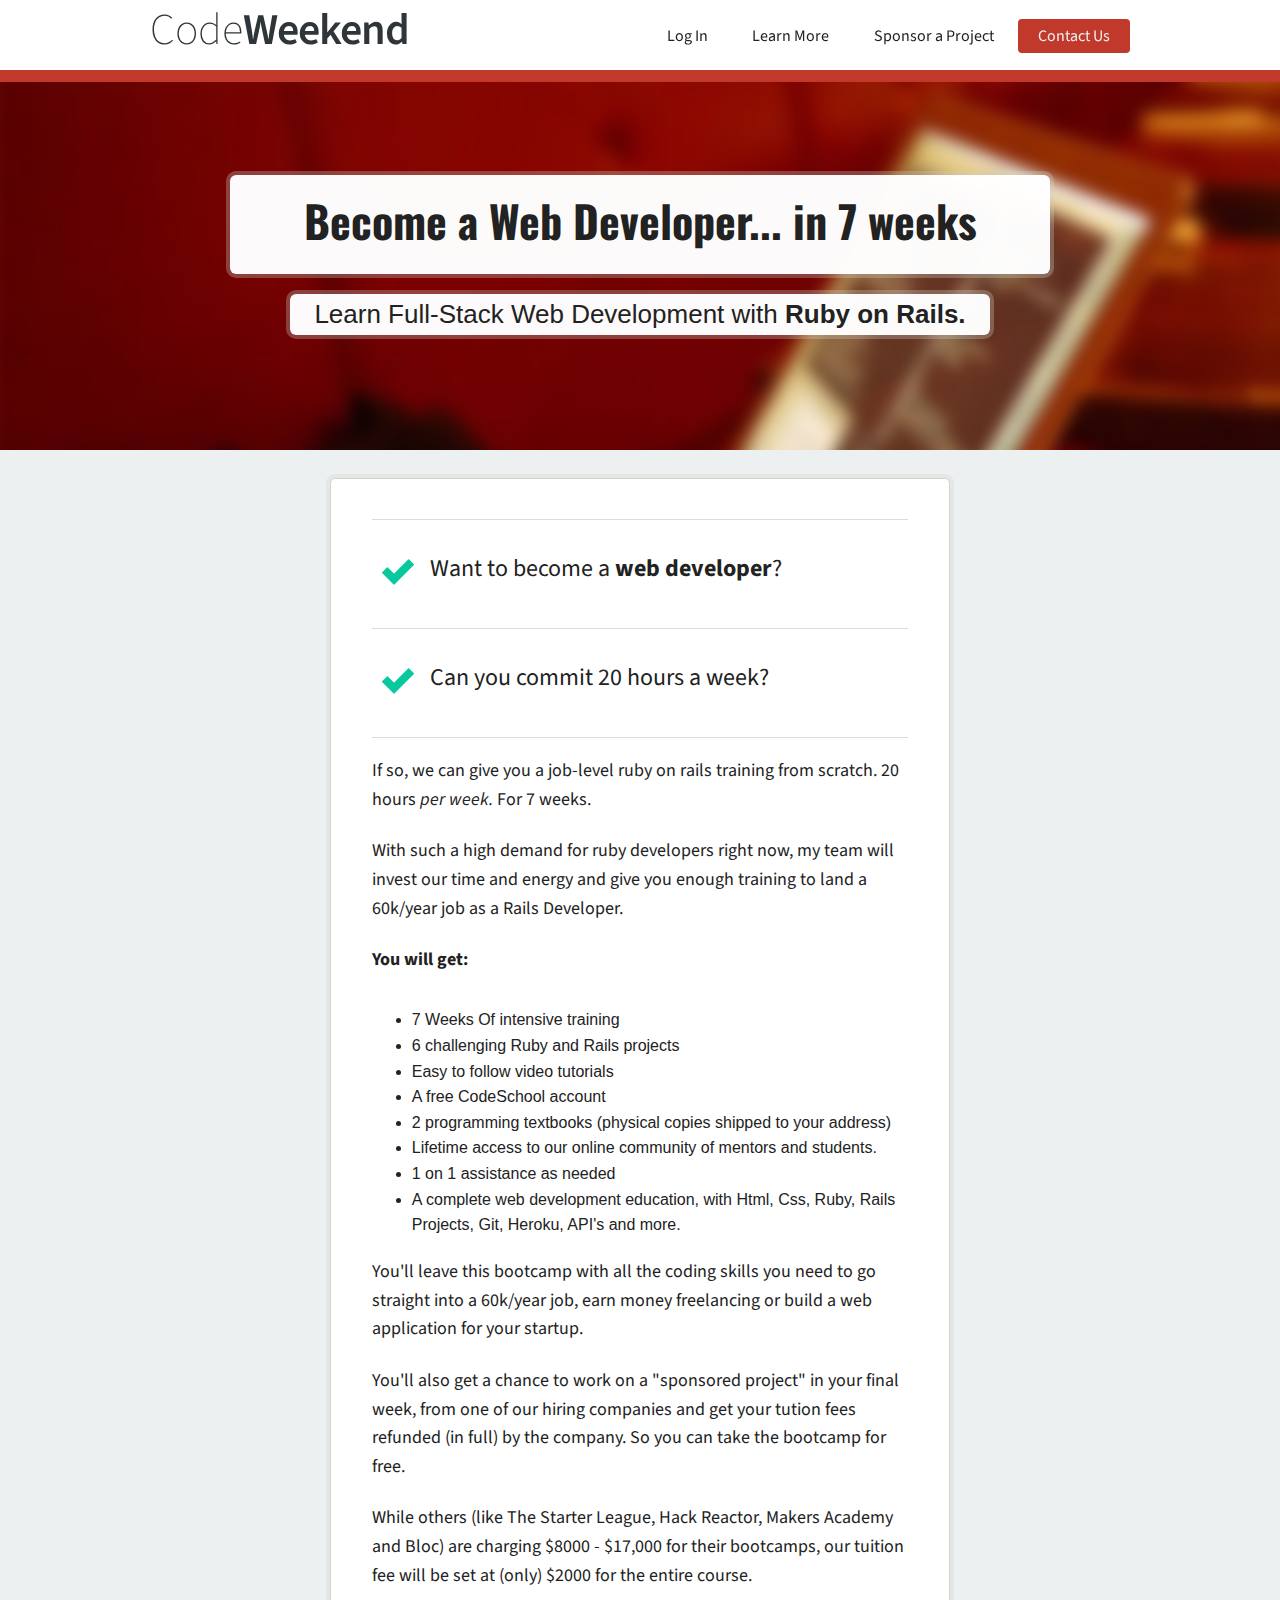
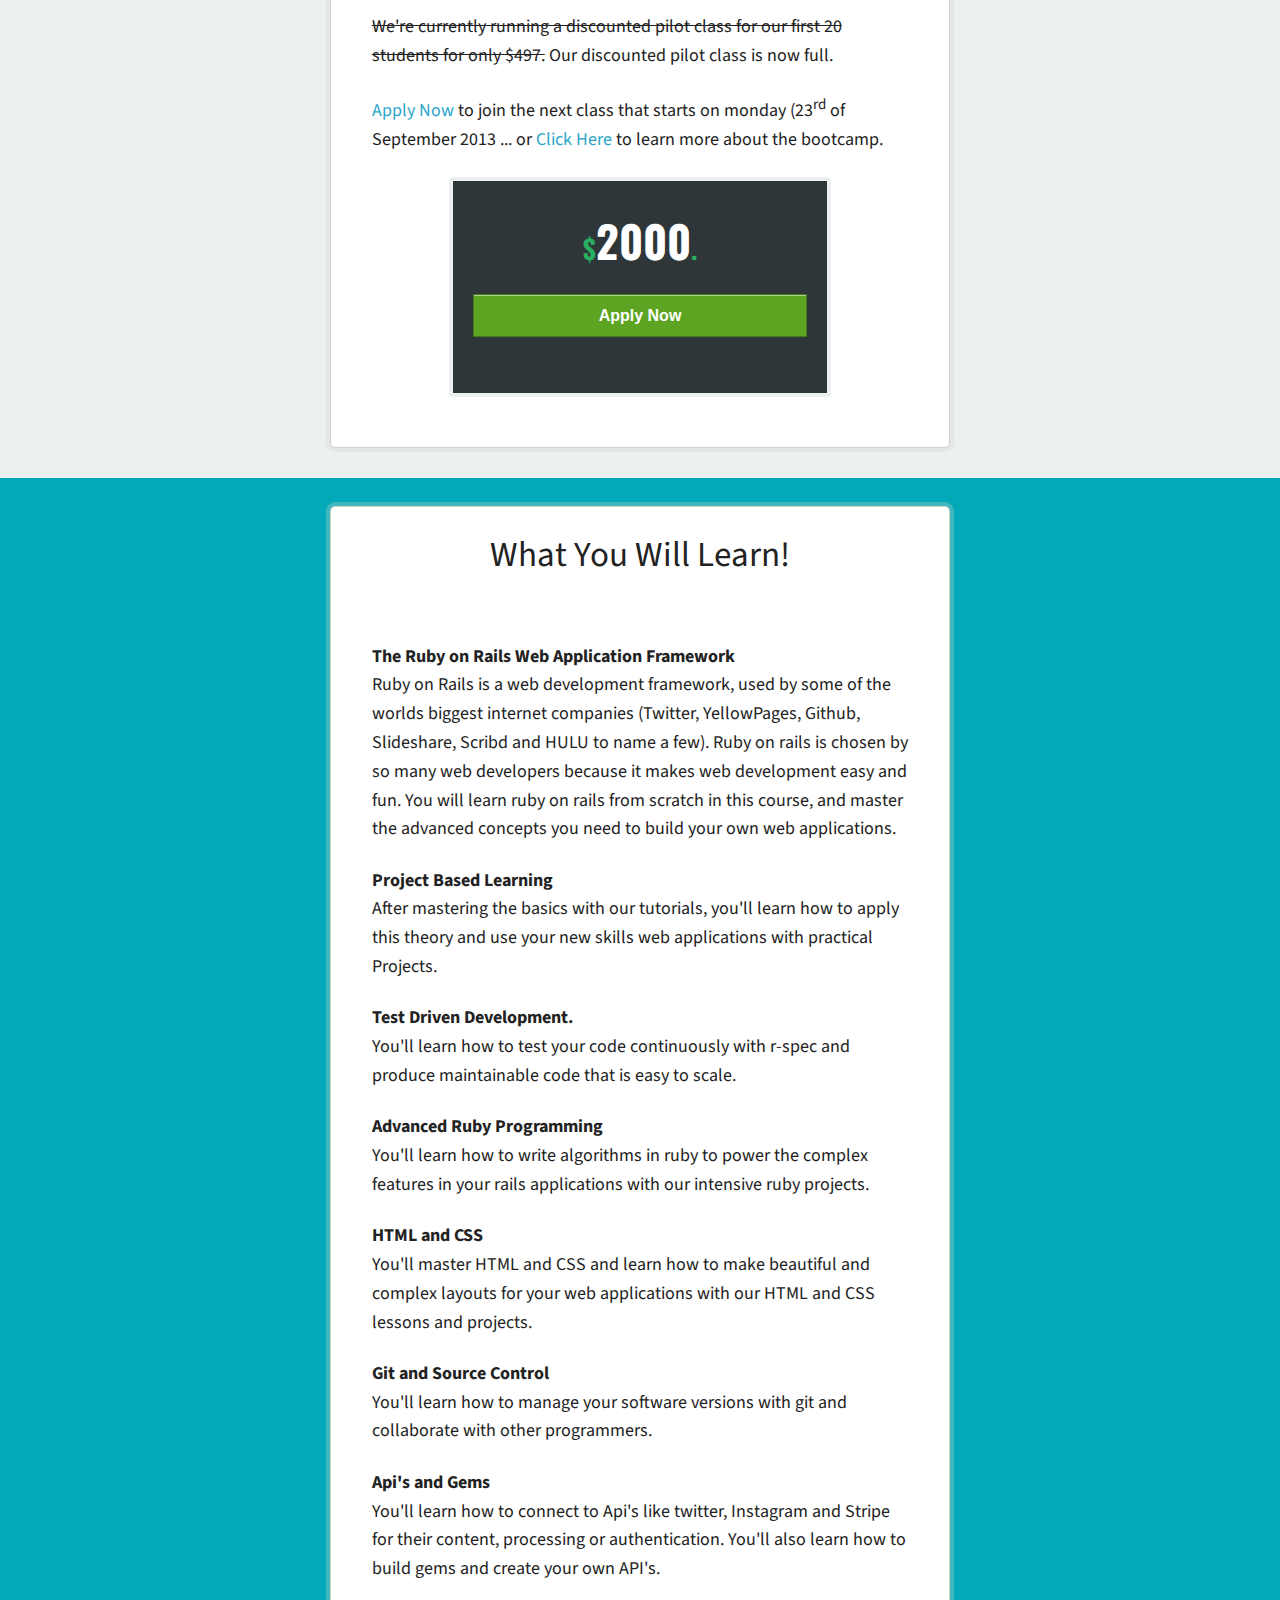
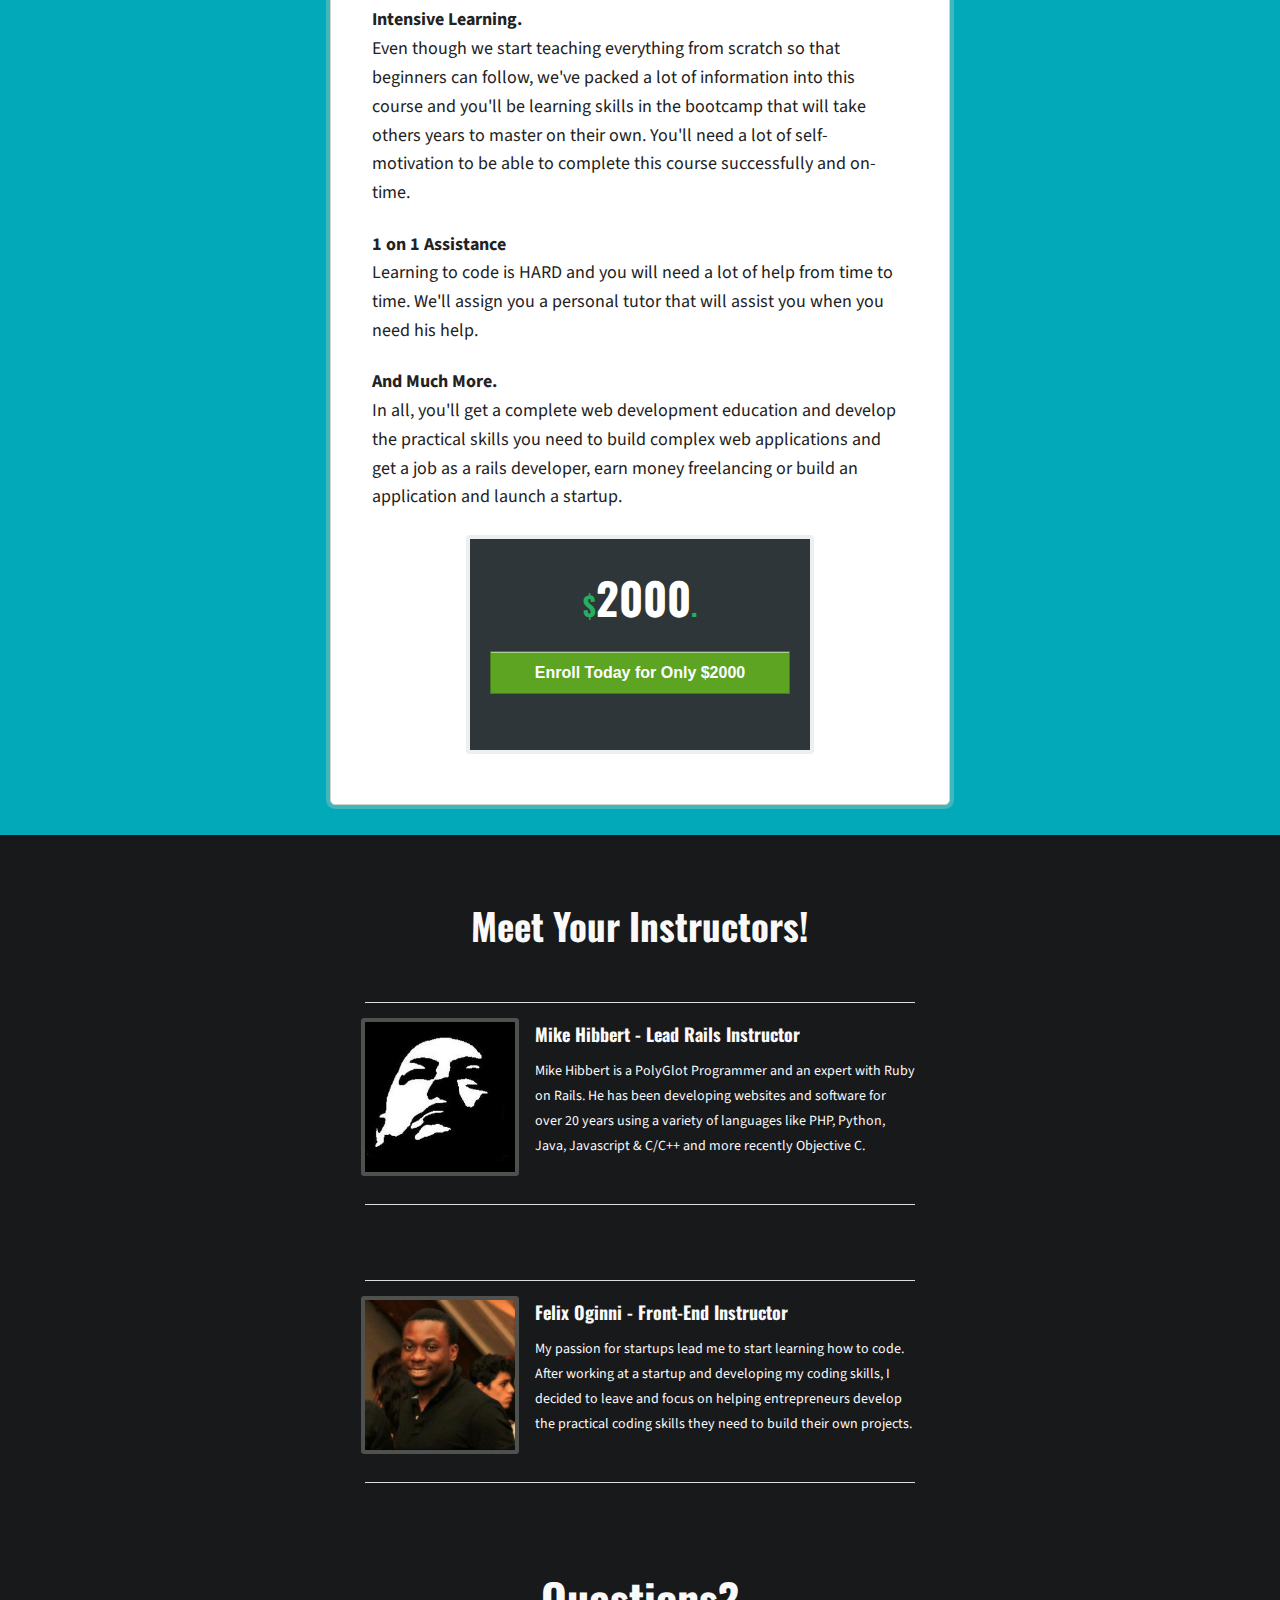
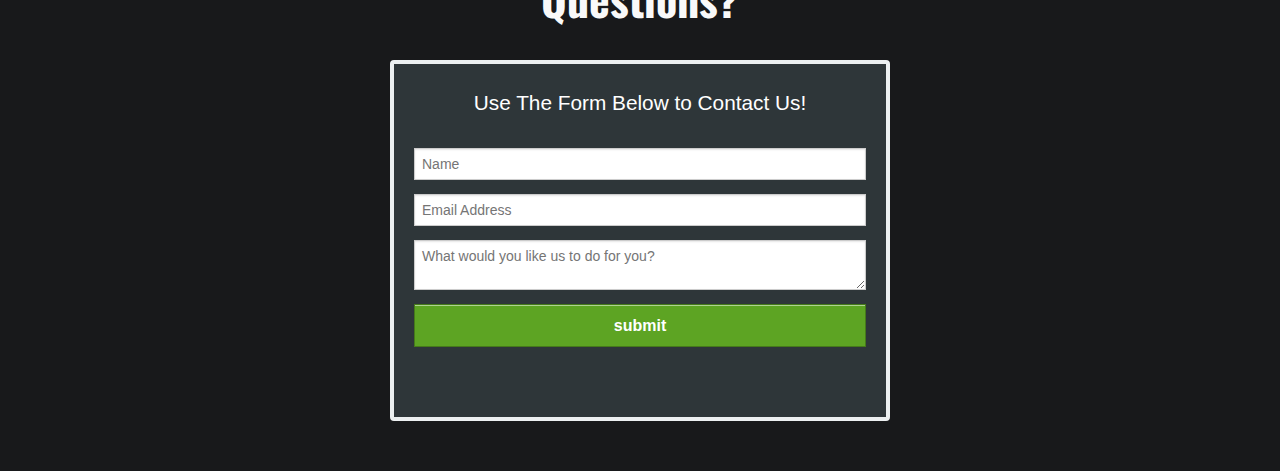
<file: public/index.html>
<!DOCTYPE html>
<!--[if IE 8]> 				 <html class="no-js lt-ie9" lang="en" > <![endif]-->
<!--[if gt IE 8]><!--> <html class="no-js" lang="en" > <!--<![endif]-->

<head>
	<meta charset="utf-8">
  <meta name="viewport" content="width=device-width">
  <title>Learn to code - Become a web Developer - Code Weekend</title>

  
  <link rel="stylesheet" href="css/foundation.css">
  <link rel="stylesheet" href="css/custom.css">
  <link href='http://fonts.googleapis.com/css?family=Source+Sans+Pro:200,400,600' rel='stylesheet' type='text/css'>
  <link href='http://fonts.googleapis.com/css?family=Oswald:400,700' rel='stylesheet' type='text/css'>

  <script src="js/vendor/custom.modernizr.js"></script>

  <script>
  (function(i,s,o,g,r,a,m){i['GoogleAnalyticsObject']=r;i[r]=i[r]||function(){
  (i[r].q=i[r].q||[]).push(arguments)},i[r].l=1*new Date();a=s.createElement(o),
  m=s.getElementsByTagName(o)[0];a.async=1;a.src=g;m.parentNode.insertBefore(a,m)
  })(window,document,'script','//www.google-analytics.com/analytics.js','ga');

  ga('create', 'UA-25170649-7', 'codeweekend.com');
  ga('send', 'pageview');

</script>

</head>
<body>

<div class="fix-head" >
<div class="heading">
      <div class="heading-container">
          <a href="/"><h1 class="logo">Code<span>Weekend</span></h1></a>

          <div class="login">
          <ul>
              <li><span><a href="/login">Log In</a></span></li>

              <li><span><a href="/#faq">Learn More</a></span></li>
              <li><span><a href="/mvp-development">Sponsor a Project</a></span></li>              
              
              <li>  <a href="/#contact">Contact Us</a></li>
                        </ul>
          </div>
      </div>
      </div>
            <div class="smallhead" ></div>
</div>


<div class="header">

<div class="lead-h">

  <h1>Become a Web Developer... in 7 weeks</h1>
    
    

</div>

<div class="lead-h2">

  <p> Learn Full-Stack Web Development with <strong>Ruby on Rails.</strong></p>
    
    

</div>
  

</div>


<div class="container-outer">

	<div class="container">


  <div class="content-inner">
    <div class="row">

      <div class="large-11 small-centered columns contenttt">
      <div class="lead" >
			<hr>
		    <p>Want to become a <strong>web developer</strong>?</p>
		    <hr>
		    <p>Can you commit 20 hours a week?</p>
		    <hr>
		</div>  

        <p>If so, we can give you a job-level ruby on rails training from scratch. 20 hours <em>per week.</em> For 7 weeks.
</p>
       
        <p>With such a high demand for ruby developers right now, my team will invest our time and energy and give you enough training to land a 60k/year job as a Rails Developer.</p>
        
        <!--<p>We'll also line-up a few companies interested In interviewing you and if you accept a job from any one of them, we'll refund your tuition fees in full so you get the training for free.</p>-->

        <p><!--Sound good?--> <strong>You will get:</strong></p>

        <ul>
        	<li>7 Weeks Of intensive training</li>
        	<li>6 challenging Ruby and Rails projects</li>
        	<li>Easy to follow video tutorials</li>
        	<li>A free CodeSchool account</li>
        	<li>2 programming textbooks (physical copies shipped to your address)</li>
        	<li>Lifetime access to our online community of mentors and students.</li>
        	<li>1 on 1 assistance as needed</li>
        	<li>A complete web development education, with Html, Css, Ruby, Rails Projects, Git, Heroku, API's and more.</li>


        </ul>
        <p>You'll leave this bootcamp with all the coding skills you need to go straight into a 60k/year job, earn money freelancing or build a web application for your startup.</p>

        <p>You'll also get a chance to work on a "sponsored project" in your final week, from one of our hiring companies and get your tution fees refunded (in full) by the company. So you can take the bootcamp for free.</p>
        <p>While others (like The Starter League, Hack Reactor, Makers Academy and Bloc) are charging $8000 - $17,000 for their bootcamps, our tuition fee will be set at (only) $2000 for the entire course.</p>
        <p> <del> We're currently running a discounted pilot class for our first 20 students for only $497.</del> Our discounted pilot class is now full. </p>

        <p><a href="/apply">Apply Now</a> to join the next class that starts on monday (23<sup>rd</sup> of September 2013 ... or <a href="#faq">Click Here</a> to learn more about the bootcamp.</p>

      </div></div>

      <div class="row">

      <div class="large-8 small-centered columns" >

<div class="box">
                  <h1><small>$</small>2000<small>.</small></h1> 

                  <!--https://www.paypal.com/cgi-bin/webscr?cmd=_s-xclick&hosted_button_id=GEQ3BFQUU77CA --> 
              <form action="/apply" method="post">



            <input class="custom button success expand" type="submit" value="Apply Now" name="subscribe" id="mc-embedded-subscribe">
            

        </form>


              </div>

</div>

      </div>
      </div><span id="faq"></span>
    </div>

    </div>
<div class="container3" >

  <div class="content-inner">
    <div class="row">

      <div class="large-11 small-centered columns contenttt">
      
        <p style="font-size: 35px; text-align: center;" >What You Will Learn!</p>
          <br />

        <p><strong>The Ruby on Rails Web Application Framework</strong><br />
Ruby on Rails is  a web development framework, used by some of the worlds biggest internet companies (Twitter, YellowPages, Github, Slideshare, Scribd and HULU to name a few). Ruby on rails is chosen by so many web developers because it makes web development easy and fun. You will learn ruby on rails from scratch in this course, and master the advanced concepts you need to build your own web applications.</p>
        <p><strong>Project Based Learning</strong><br />
After mastering the basics with our tutorials, you'll learn how to apply this theory and use your new skills web applications with practical Projects.</p>
        <p><strong>Test Driven Development.</strong><br />
You'll learn how to test your code continuously with r-spec and produce maintainable code that is easy to scale. </p>
        <p><strong>Advanced Ruby Programming</strong><br />
You'll learn how to write algorithms in ruby to power the complex features in your rails applications with our intensive ruby projects.</p>
        <p><strong>HTML and CSS</strong><br />
You'll master HTML and CSS and learn how to make beautiful and complex layouts for your web applications with our HTML and CSS lessons and projects.</p>
        <p><strong>Git and Source Control</strong><br />

You'll learn how to manage your software versions with git and collaborate with other programmers.</p>
        <p><strong>Api's and Gems</strong><br />
You'll learn how to connect to Api's like twitter, Instagram and Stripe for their content, processing or authentication. You'll also learn how to build gems and create your own API's.</p>
        <p><strong>Intensive Learning.</strong><br />
Even though we start teaching everything from scratch so that beginners can follow, we've packed a lot of information into this course and you'll be learning skills in the bootcamp that will take others years to master on their own. You'll need a lot of self-motivation to be able to complete this course successfully and on-time.</p>

        <p><strong>1 on 1 Assistance</strong><br />
Learning to code is HARD and you will need a lot of help from time to time. We'll assign you a personal tutor that will assist you when you need his help.</p>
        <p><strong>And Much More.</strong><br />

In all, you'll get a complete web development education and develop the practical skills you need to build complex web applications and get a job as a rails developer, earn money freelancing or build an application and launch a startup.</p>

<div class="row">

      <div class="large-8 small-centered columns" >

<div class="box">
                  <h1><small>$</small>2000<small>.</small></h1>  
              <form action="/apply" method="post">



            <input class="custom button success expand" type="submit" value="Enroll Today for Only $2000" name="subscribe" id="mc-embedded-subscribe">
            

        </form>


              </div>

</div>

      </div>

      </div></div>

      
      </div>
  

</div>

    <div class="container2">
        

<div class="lead2" >
    <h2  class=" centerhead" style="text-align: center;" > Meet Your Instructors! </h2>

      <hr>
      <div class="super1"><img  height="150px" width="150px" src="img/mike.jpeg"><h5>Mike Hibbert - Lead Rails Instructor</h5><p>Mike Hibbert is a PolyGlot Programmer and an expert with Ruby on Rails. He has been developing websites and software for over 20 years using a variety of languages like PHP, Python, Java, Javascript & C/C++ and more recently Objective C.
</p></div>
      <hr>
     

      </div>

    

<div class="lead2" >
<div class="super1 super-center" ><h4></h4></div>
      <hr>
      <div class="super1"><img height="150px" width="150px" src="img/felix.jpeg"><h5>Felix Oginni - Front-End Instructor</h5><p>My passion for startups lead me to start learning how to code. After working at a startup and developing my coding skills, I decided to leave and focus on helping entrepreneurs develop the practical coding skills they need to build their own projects.</p></div>
      
      
      <hr>



      </div>

      <h1 id="contact" class="center centerhead"> Questions? </h1>



      <div class="row">

      <div class="large-8 small-centered columns">

<div class="box">
                  <h4 class="themodal" >Use The Form Below to Contact Us!</h4>
              <form class="jotform-form" action="http://submit.myjotform.com/submit/32105085949558/" method="post" name="form_32105085949558" id="32105085949558" accept-charset="utf-8">

            <input type="hidden" name="formID" value="32105085949558" />

                               

            
            <input type="text" class=" form-textbox" data-type="input-textbox" id="input_1" name="q1_name" size="20" placeholder="Name" />
            <input placeholder="Email Address" input type="text" class=" form-textbox" data-type="input-textbox" id="input_4" name="q4_email" size="20" />
            <textarea placeholder="What would you like us to do for you?" id="input_3" class="form-textarea" name="q3_message" cols="40" rows="6"></textarea>

          


            <input class="custom button success expand form-submit-button" type="submit" value="submit" id="input_2" >
            <ul>
              <li style="display:none">
        <input type="text" name="website" value="" />
      </li>

            </ul>
            <input type="hidden" id="simple_spc" name="simple_spc" value="32105085949558" />
            

        </form>


              </div>

      
    </div>



  <script>
  document.write('<script src=' +
  ('__proto__' in {} ? 'js/vendor/zepto' : 'js/vendor/jquery') +
  '.js><\/script>')
  </script>
  
  <script src="js/foundation.min.js"></script>
  <!--
  
  <script src="js/foundation/foundation.js"></script>
  
  <script src="js/foundation/foundation.alerts.js"></script>
  
  <script src="js/foundation/foundation.clearing.js"></script>
  
  <script src="js/foundation/foundation.cookie.js"></script>
  
  <script src="js/foundation/foundation.dropdown.js"></script>
  
  <script src="js/foundation/foundation.forms.js"></script>
  
  <script src="js/foundation/foundation.joyride.js"></script>
  
  <script src="js/foundation/foundation.magellan.js"></script>
  
  <script src="js/foundation/foundation.orbit.js"></script>
  
  <script src="js/foundation/foundation.reveal.js"></script>
  
  <script src="js/foundation/foundation.section.js"></script>
  
  <script src="js/foundation/foundation.tooltips.js"></script>
  
  <script src="js/foundation/foundation.topbar.js"></script>
  
  <script src="js/foundation/foundation.interchange.js"></script>
  
  <script src="js/foundation/foundation.placeholder.js"></script>
  
  <script src="js/foundation/foundation.abide.js"></script>
  
  -->
  
  <script>
    $(document).foundation();
  </script>
</body>
</html>
</file>
<file: public/css/custom.css>
body {
	background-image:url('../img/bgb.png');
background-repeat:no-repeat;
background-attachment:fixed;
background-size: cover;
background-color: #c0392b;
}

.smallhead{
	background-color: #c0392b;
	min-height: 12px;

}
.fix-head{
	position: fixed;
	z-index: 2;
	width: 100%;
}

/*      HEADER and NAV*/
h1, h2, h3, h4, h5, h6{
	font-family: 'Oswald', sans-serif, Arial;
}



.heading{
	min-height: 70px;
	margin: 0;
	
	background: rgb(255, 255, 255); /* The Fallback */
	width: 100%;

}

.heading-container{
	max-width: 980px;

	margin: 0 auto;
}

.logo{
	padding: 0;
	margin: 0;
	float: left;
	font-family: 'Source Sans Pro', Arial, sans-serif;
	font-weight: 200 !important; 
	font-size: 44px;
	color: #2e3639;
}

.logo span{
	font-family: 'Source Sans Pro', Arial, sans-serif;
	font-weight: 600;
	font-size: 44px;
	color: #2e3639;
	letter-spacing: -1px;
}


.login{
	float: right;
	margin-top: 13px;
}


.login ul {list-style-type: none; }
.login li {display: inline;}

.login a {
	padding: 6px 20px;
	background-color: #c0392b;
	color: #ecf0f1;
	border-radius: 4px;
	font-family: 'Source Sans Pro', Arial, sans-serif;
	font-weight: 400;
	}

.login a:hover{
	background-color: #e74c3c;
}

.login a:active{
	background-color: #FFE4C4;
	color: #444;
}

.login span a {
	padding: 6px 20px;
	background-color: #fff;
	color: #222222;
	border-radius: 4px;
	font-family: 'Source Sans Pro', Arial, sans-serif;
	font-weight: 400;
	}

.login span a:hover{
	color: #c0392b;
	background-color: #fff;
}

.login span a:active{
	color:#e74c3c ;
	background-color: #fff;
}


.box h1{
	text-align: center;
	color: #fff;
}

.box h1 small{
	color: #27ae60;
}


/*        CONTENT            */


.header{
		padding-top: 120px !important;
		margin-bottom: 140px;

}
.header{
		padding-top: 175px !important;
		margin-bottom: 115px;

}
.lead-h{

	max-width: 820px;
	margin: 0 auto;
	padding: 15px 10px 22px;
	/*background-color: rgba(46, 54, 57, 0.6);*/
	background-color: rgba(255, 255, 255, 0.98);
	border-radius: 6px;
	border:none;
	box-shadow: 0 0 0 4px rgba(208,213,203,0.3);


}
.lead-h2{

	max-width: 700px;
	margin: 20px auto 0;
	/*background-color: rgba(46, 54, 57, 0.6);*/
	background-color: rgba(255, 255, 255, 0.98);
	border-radius: 6px;
	border:none;
	box-shadow: 0 0 0 4px rgba(208,213,203,0.3);


}

.lead-h h1{
	text-align: center;
	margin: 0;
	padding: 0;
	color: #222222;

}

.lead-h2 p{
	font-size: 26px;
text-align: center;
}
}

.lead {
	max-width: 450px;
	margin: 0 auto;
}

.lead p{
	background: url("../img/check.png") no-repeat 10px 20px;
	padding: 12px 0 12px 58px;
	line-height: 35px !important;
	font-size: 24px !important;
	font-family: 'Source Sans Pro', Arial, Open Sans;
	color: #222222;

}


.container-outer{
		background-color: #ecf0f1;
		padding-bottom: 30px;

}

#head{
	font-family: Arial,serif;
font-size: 28px;
line-height: 36px;
text-align: center;
}
.container {
	max-width: 860px;
	margin: 0 auto;
	min-height: 800px;
	padding-top: 28px;
	padding-right: 20px;
	padding-left: 20px;
}

.container3 {
	margin: 0 auto;
	min-height: 800px;
	padding-top: 28px;
	padding-right: 20px;
	padding-left: 20px;
	background-color: #02a9b9;
	padding-bottom: 30px;
}

.container2 {
background-color: #18191b;	
	margin: 0;
	padding-top: 28px;
	padding-right: 20px;
	padding-left: 20px;
	padding-bottom: 50px;

}
.super1 h5{
	color: #f9f9f9;
	text-align: left;
	margin: 0;
	padding: 0;
}
.centerhead{
		padding-bottom: 30px;
		color: #f9f9f9;
		padding-top: 30px;

}

.center{
	margin: 0 auto;
	text-align: center;
}
.lead2 {
	max-width: 550px;
	margin: 0 auto;
	padding-bottom: 36px;
}

.lead2 p{
	padding: 12px 0 12px 12px;
	line-height: 25px;
	font-size: 19px;
	font-family: 'Source Sans Pro', Arial, Open Sans;
	color: #f9f9f9;

}
.lead2 img{
	float: left;
	margin-right: 20px;
	box-shadow: 0 0 0 4px rgba(208,213,203,0.3);
	border-radius: 1px;
	margin-bottom: 32px;

}
.super1 p{
	font-size: 14px !important;
}

.content-inner{

	max-width: 620px;
	background-color: white;
	margin: 0 auto;
	border: 1px solid #d0d5cb;
	border-radius: 5px;

	padding-top: 20px;
	padding-bottom: 50px;
	
	box-shadow: 0 0 0 4px rgba(208,213,203,0.3);

}

.contenttt p{
font-family: 'Source Sans Pro', Arial, sans-serif !important; 
font-size: 18px;}

.box{
	max-width: 500px;
	margin: 0 auto;
	border-radius: 4px;

	border: 4px solid #ecf0f1;
	
	background-color: #2e3639; /*2e3639*/
	color: #fff !important;

	padding: 20px;
}
.centert{
		color: #fff !important;
}

ul{
	padding-left: 40px;
	padding-top: 10px;
}

.lead li{
	font-family: 'Source Sans Pro', Arial, sans-serif;
	font-size: 18px;
	line-height: 1.6;
}

.themodal{
	padding-bottom: 20px;
	font-family: 'Open Sans', Arial, sans-serif;
	font-weight: 100;
	color: #fff;
	font-size: 1.3em;
			
			text-align: center;
			}

.themodal2{
	padding-bottom: 20px;
	font-family: 'Open Sans', Arial, sans-serif;
	font-weight: 100;
	color: #222222;
	font-size: 1.3em;
			
			text-align: center;
			}
</file>
